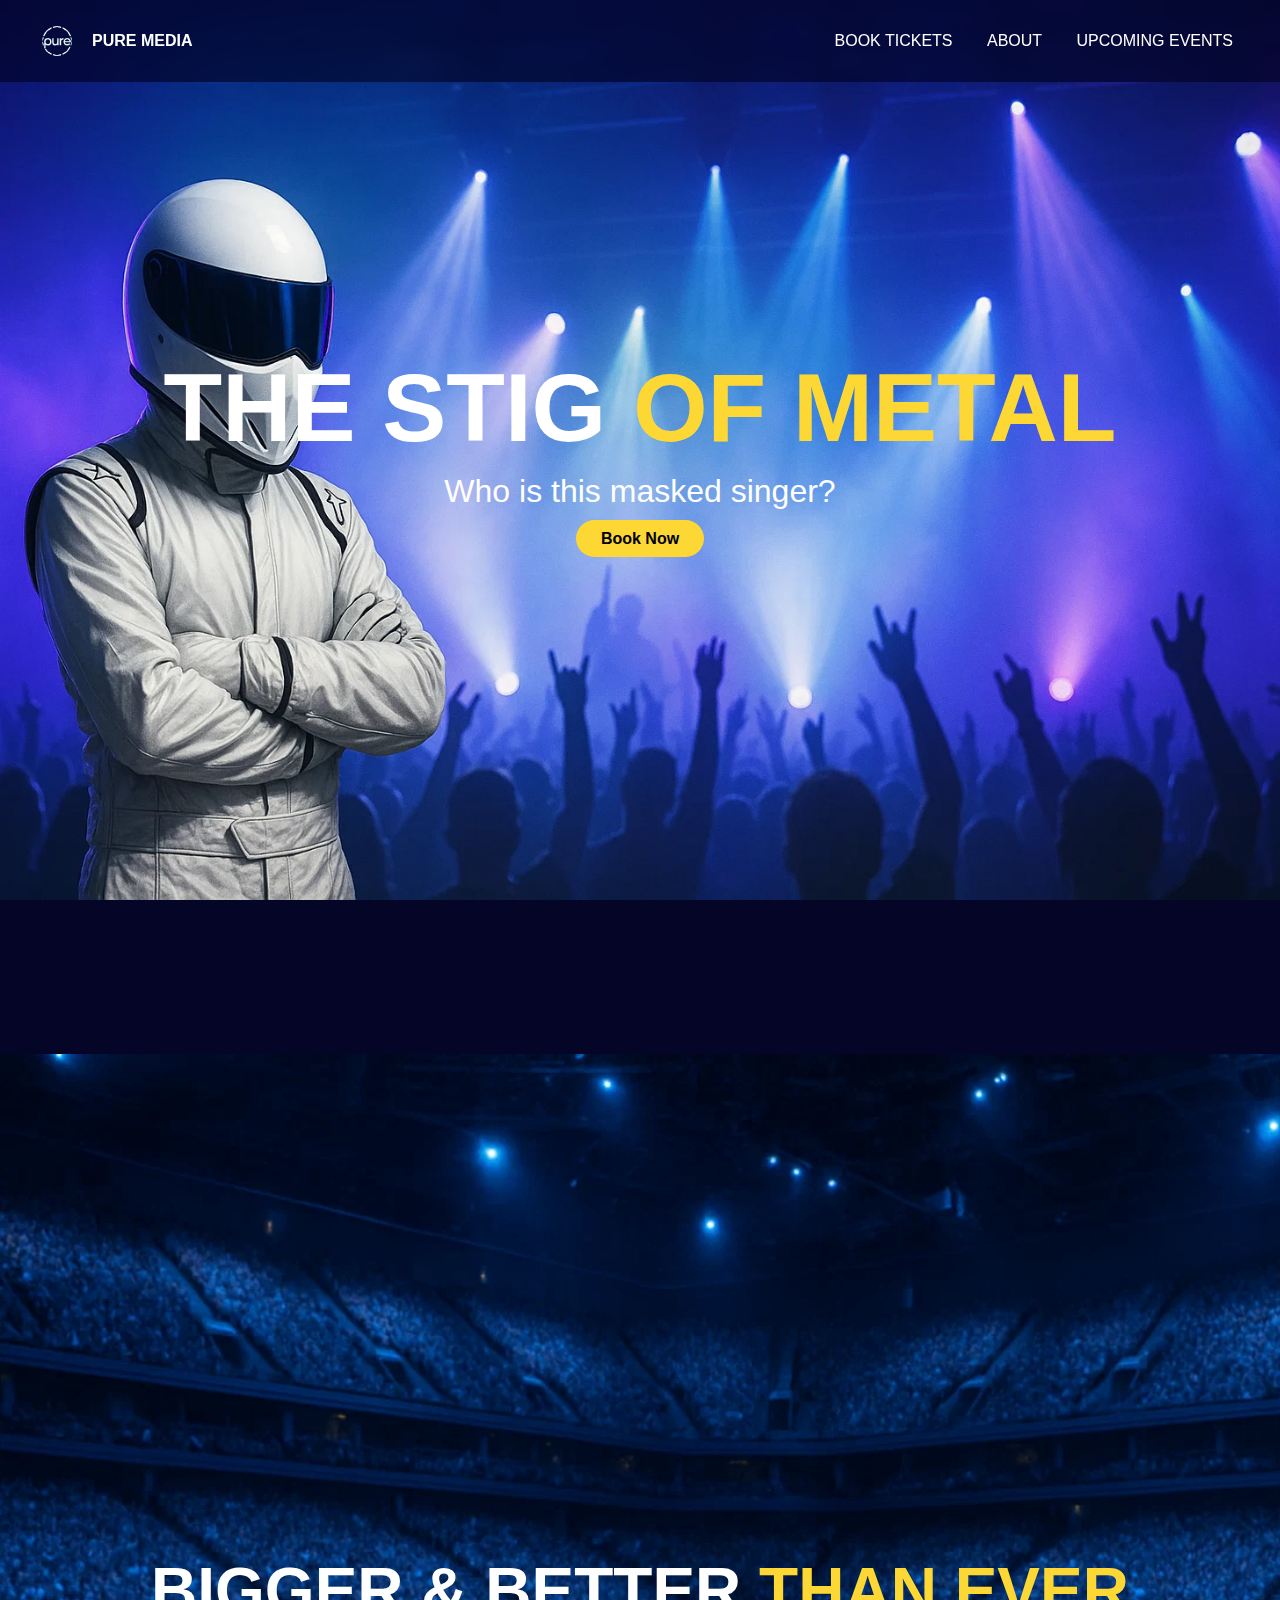
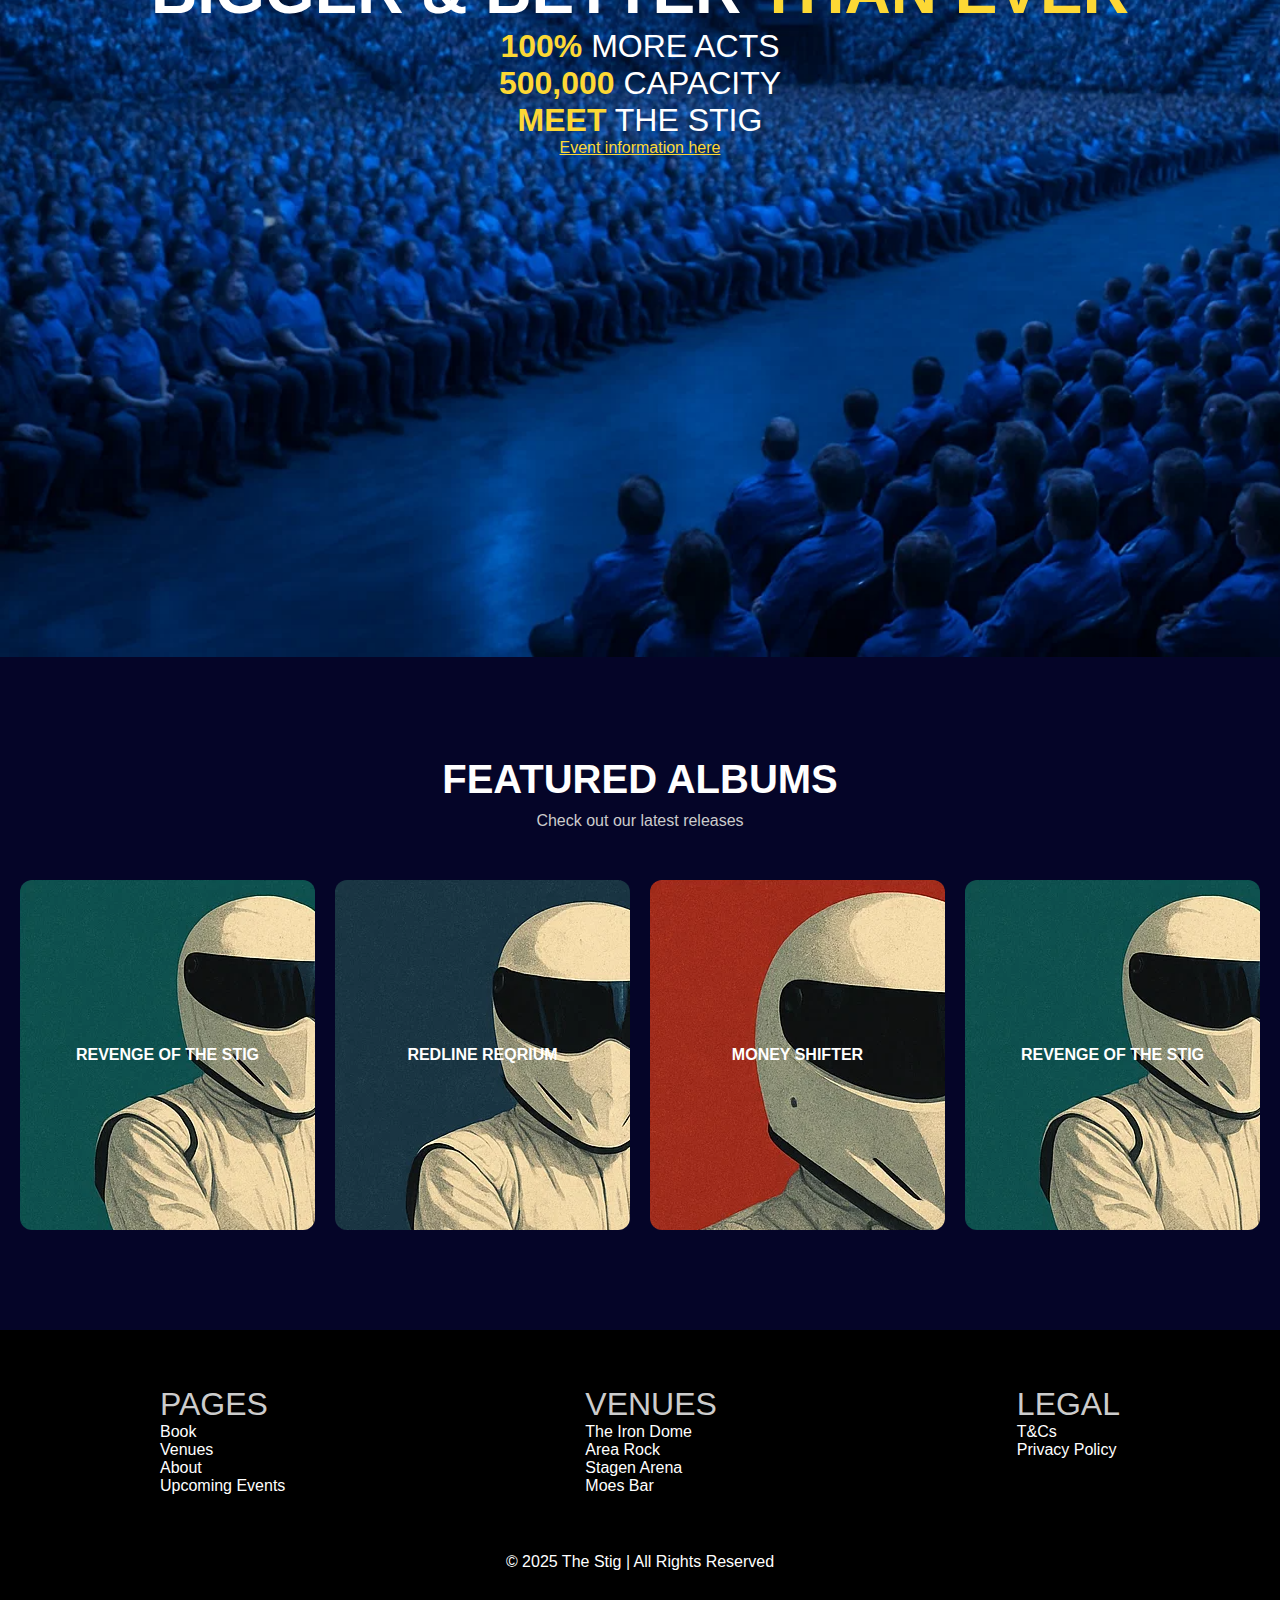
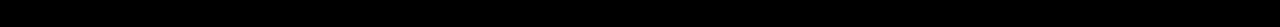
<file: Code/pure media final/index.html>
<!DOCTYPE html>
<html lang="en">
<head>
  <meta charset="UTF-8">
  <meta name="viewport" content="width=device-width, initial-scale=1.0">
  <title>The Stig of Metal</title>
  <link rel="preconnect" href="https://fonts.googleapis.com">
  <link rel="preconnect" href="https://fonts.gstatic.com" crossorigin>
  <link href="https://fonts.googleapis.com/css2?family=Creepster&display=swap" rel="stylesheet">
  <link rel="preconnect" href="https://fonts.googleapis.com">
  <link rel="preconnect" href="https://fonts.gstatic.com" crossorigin>
  <link href="https://fonts.googleapis.com/css2?family=BBH+Sans+Bartle&display=swap" rel="stylesheet">
  <link rel="preconnect" href="https://fonts.googleapis.com">
  <link rel="preconnect" href="https://fonts.gstatic.com" crossorigin>
  <link href="https://fonts.googleapis.com/css2?family=Tac+One&display=swap" rel="stylesheet">
  <link rel="stylesheet" href="styles.css">
  <script src="validation.js"></script>
</head>
<body>
  <header class="navbar">
    <div class="logo">
      <img src="9bfb18de-823a-47ef-a277-d964f4625556.png" alt="Pure Media Logo" height="50vh">
      <span><a href="index.html">PURE MEDIA</a></span>
    </div>
    <nav>
      <a href="book-form.php">BOOK TICKETS</a>
      <a href="index.html">ABOUT</a>
      <a href="venues.html">UPCOMING EVENTS</a>
    </nav>
  </header>

  <section class="hero" id="tickets">
    <div class="hero-content">
      <h1>THE STIG <span>OF METAL</span></h1>
      <p>Who is this masked singer?</p>
      <a id="book-now-button" href="book-form.php">Book Now</a>
    </div>
  </section>
  <div><video src="https://www.youtube.com/watch?v=HIa6NElzUtQ&pp=ygUMdGhlIHN0aWcgbGFw0gcJCQYKAYcqIYzv"></video></div>

  <section class="bigger-better" id="about">
    <h2>BIGGER & BETTER <span>THAN EVER</span></h2>
    <p><span class="highlight">100%</span> MORE ACTS</p>
    <p><span class="highlight">500,000</span> CAPACITY</p>
    <p><span class="highlight">MEET</span> THE STIG</p>
    <a href="venues.html" class="info-link">Event information here</a>
  </section>

<section class="albums">
  <h2>FEATURED ALBUMS</h2>
  <p class="subtitle">Check out our latest releases</p>
  
  <div class="album-grid">
        <div class="album-card revenge">
      <p>Revenge of the Stig</p>
    </div>
    <div class="album-card redline">
      <p>Redline Reqrium</p>
    </div>
    <div class="album-card moneyshifter">
      <p>Money Shifter</p>
    </div>
    <div class="album-card revenge">
      <p>Revenge of the Stig</p>
    </div>
  </div>
</section>

  <div id="footer">
    <div id="links">
    <div id="pages">
    <p>PAGES</p>
      <a href="">Book</a>
      <a href="">Venues</a>
      <a href="">About</a>
      <a  href="">Upcoming Events</a>
    </div>
    <div id="venues">
      <p>VENUES</p>
      <a href="">The Iron Dome</a>
      <a href="">Area Rock</a>
      <a href="">Stagen Arena</a>
      <a href="">Moes Bar</a>
    </div>
    <div id="legal">
      <p>LEGAL</p>
      <a href="">T&Cs</a>
      <a href="">Privacy Policy</a>
      </div></div>
    <div><a id="copyright">© 2025 The Stig | All Rights Reserved
</a></div>
    </div>
  </div>
</body>
</html>
</file>
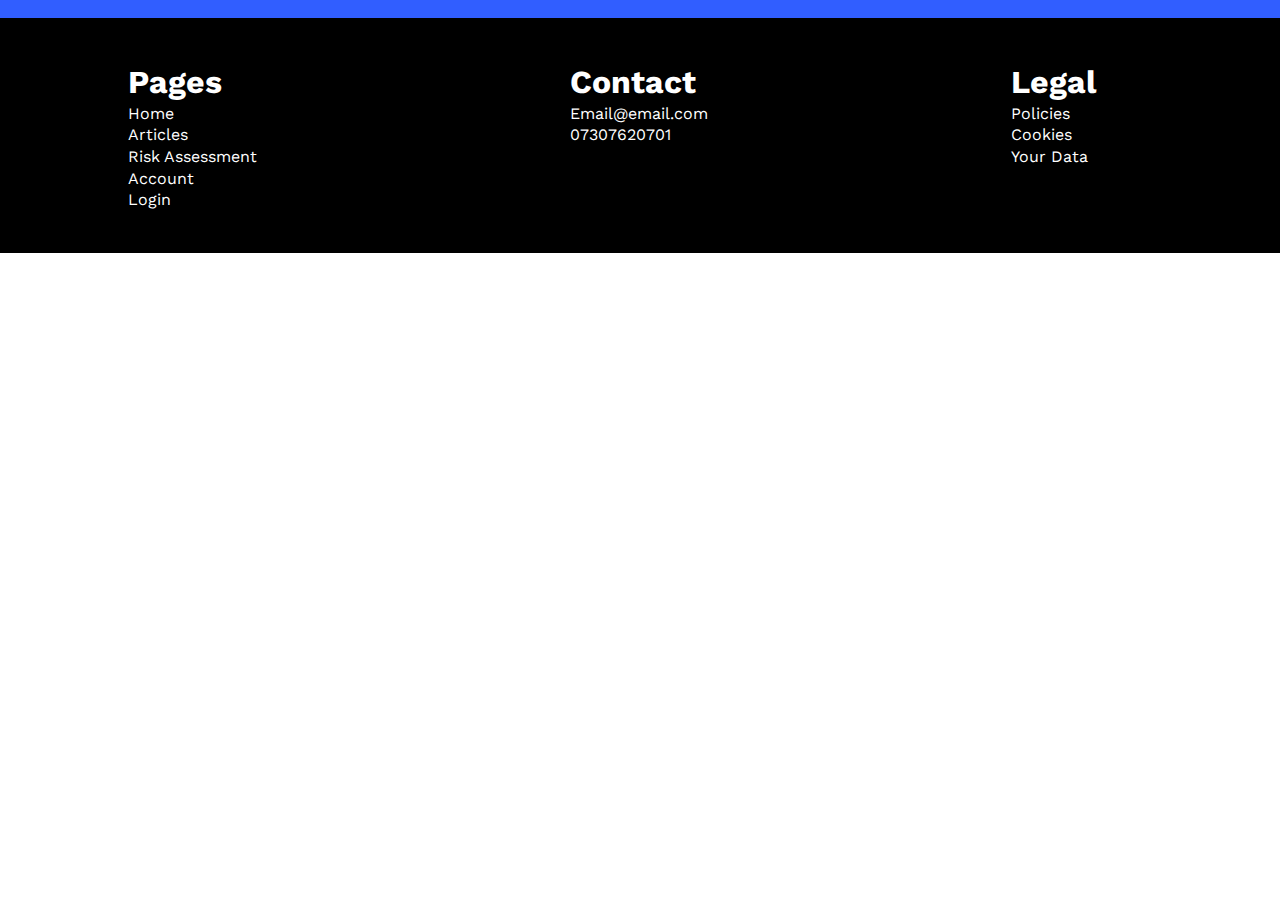
<file: healthadvisory/footer.html>
<!DOCTYPE html>
<html lang="en">
<head>
   <meta charset="UTF-8">
   <meta name="viewport" content="width=device-width, initial-scale=1.0">
   <link rel="stylesheet" href="css/footer.css">
   <link rel="preconnect" href="https://fonts.googleapis.com">
   <link rel="preconnect" href="https://fonts.gstatic.com" crossorigin>
   <link href="https://fonts.googleapis.com/css2?family=Work+Sans:ital,wght@0,100..900;1,100..900&display=swap" rel="stylesheet">
   </head>
<body>
   <div id="footer">
      <div class="section">
         <h1>Pages</h1>
         <a href="">Home</a>
         <a href="">Articles</a>
         <a href="">Risk Assessment</a>
         <a href="">Account</a>
         <a href="">Login</a>
      </div>
      <div class="section">
         <h1>Contact</h1>
         <a href="">Email@email.com</a>
         <a href="">07307620701</a>
      </div>
      <div class="section">
         <h1>Legal</h1>
         <a href="">Policies</a>
         <a href="">Cookies</a>
         <a href="">Your Data</a>
      </div>
   </div>
   
</body>
</html>
</file>
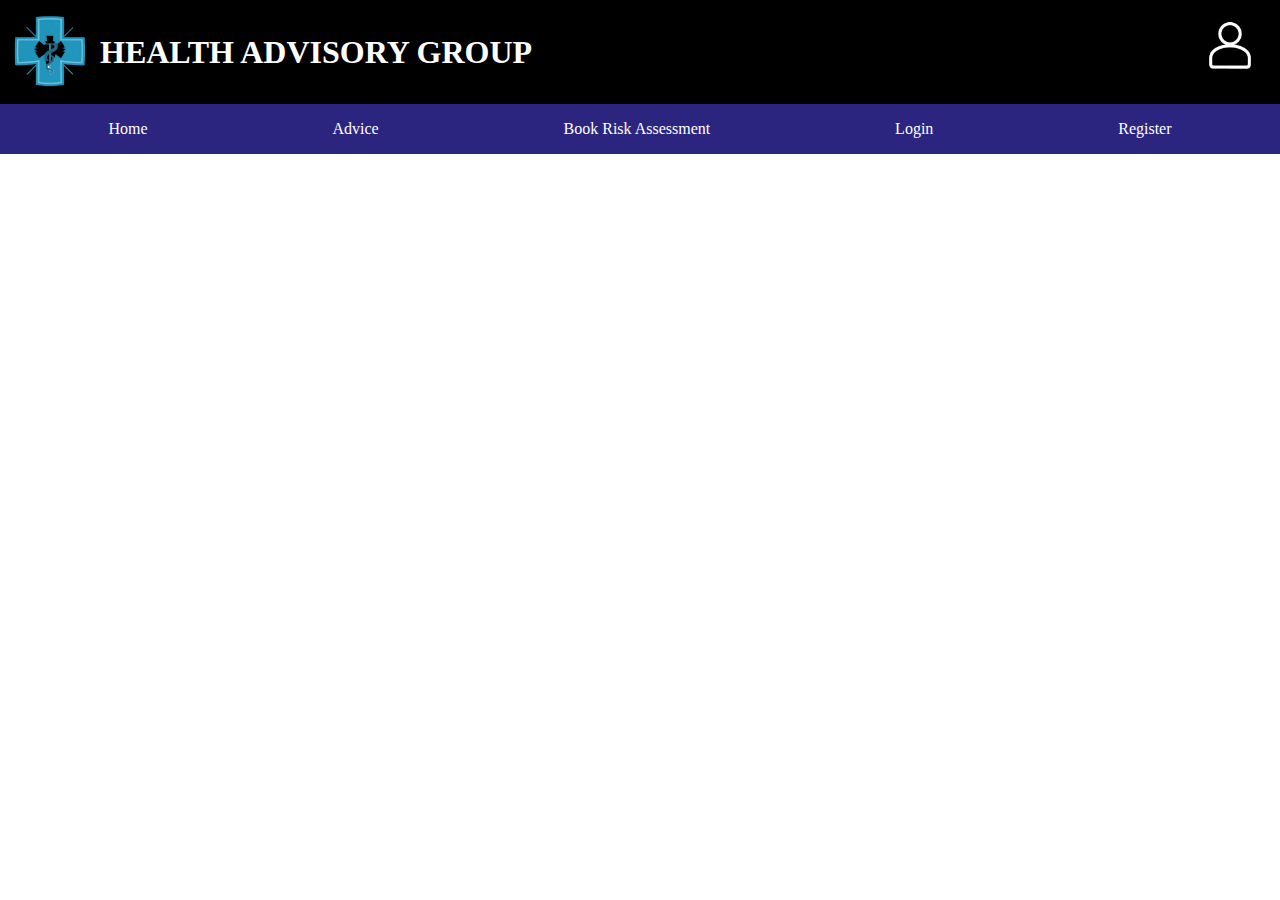
<file: healthadvisory/top_bar.html>
<!DOCTYPE html>
<html lang="en">
<head>
   <meta charset="UTF-8">
   <meta name="viewport" content="width=device-width, initial-scale=1.0">
   <title>Document</title>
   <link rel="stylesheet" href="css/top_bar.css">
</head>
<body>
   <nav class="navbar">
      <div id="top">
         <div id="company">
            <img src="images/output.png" alt="" width="100px">
            <h1>HEALTH ADVISORY GROUP</h1>
         </div>
         <div id="account_link">
            <a href=""><img src="images/output (1).png" alt="" width="100px"></a>
         </div>

      </div>
      <div id="bottom">
         <a href="">Home</a>
         <a href="">Advice</a>
         <a href="">Book Risk Assessment</a>
         <a href="">Login</a>
         <a href="">Register</a>
      </div>
   </nav>
   
</body>
</html>
</file>
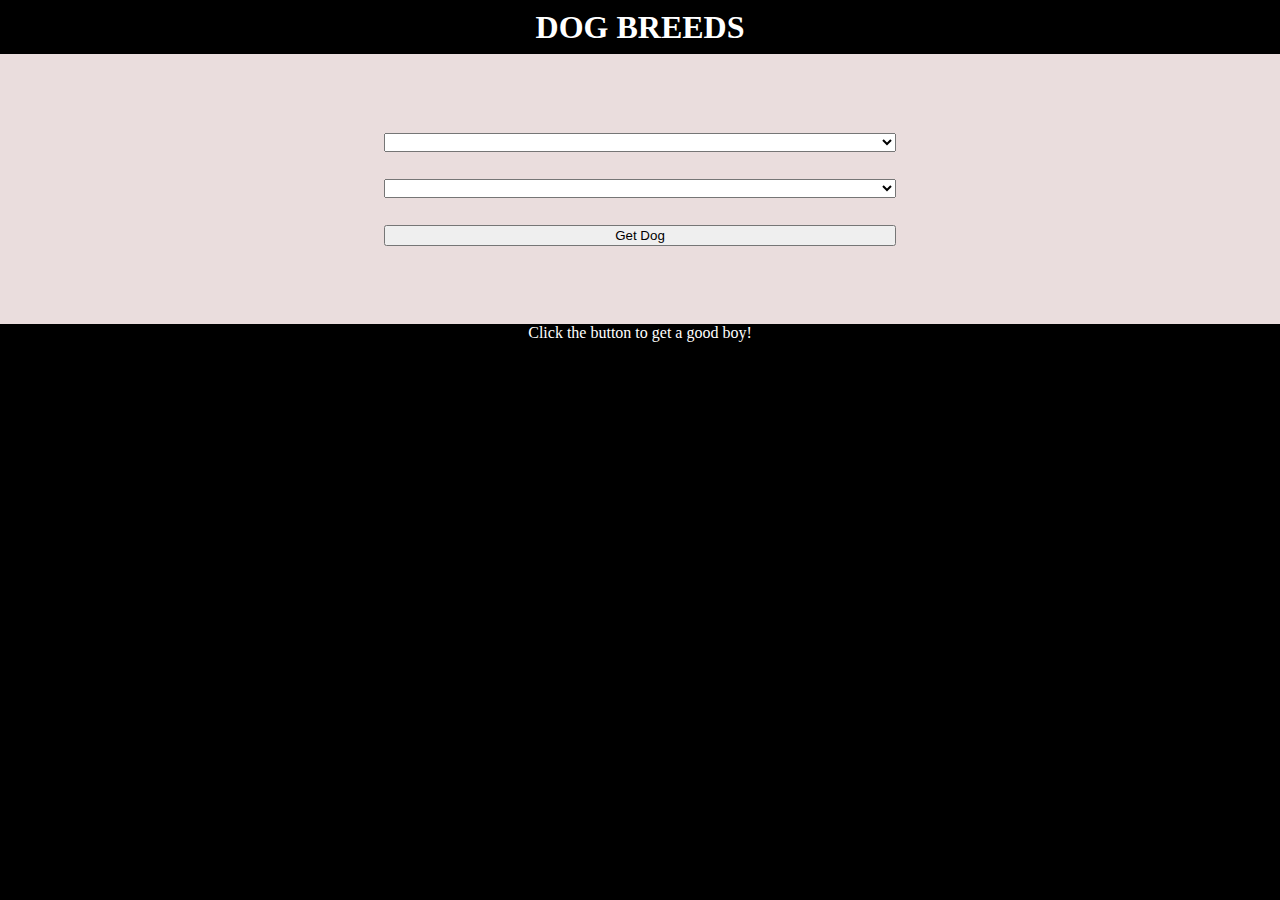
<file: Code/API/chuck.html>
<!DOCTYPE html>
<html lang="en">
<head>
  <meta charset="UTF-8">
  <meta name="viewport" content="width=device-width, initial-scale=1.0">
  <title>DOGS!</title>
  <link rel="stylesheet" href="dog.css">
</head>
<body>

  <div id="nav"><h1>DOG BREEDS</h1> </div>

  <div id="input"> 
    <div id="fields">
    <select id="type" name="dog"></select>
    <select id="subtype"></select>
    <button id="submit">Get Dog</button></div>
  </div>
  <div id="joke-container">
    <p id="weather">Click the button to get a good boy!</p>
  </div>

  <script src="chuck.js"> 
  </script>

</body>
</html>
</file>
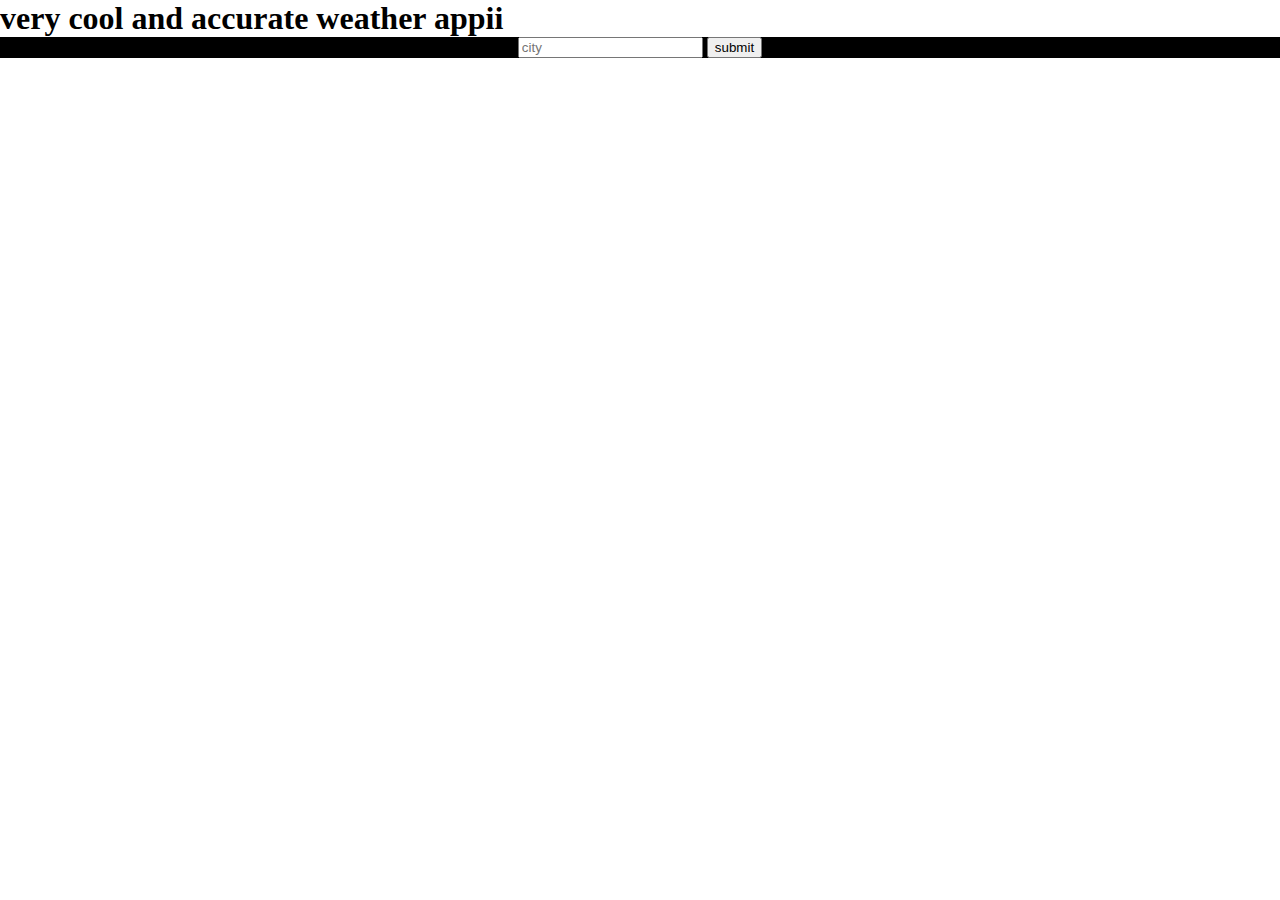
<file: Code/API/weatherapi.html>
<!DOCTYPE html>
<html lang="en">
<head>
   <meta charset="UTF-8">
   <meta name="viewport" content="width=device-width, initial-scale=1.0">
   <title>Document</title>
   <link rel="stylesheet" href="weather.css">
</head>
<body>
<h1>very cool and accurate weather appii</h1>

<div id="main">
   <div>   <input type="text" id="location" placeholder="city">
   <button id="submit">submit</button></div>
</div>
<div id="weather-box">
   <h1 id="weather"></h1>
</div>




   
</body>
<script src="scriptapi.js"></script>
</html>
</file>
<file: Code/pure media final/styles.css>
* {
  margin: 0;
  padding: 0;
  box-sizing: border-box;
}

.tac-one-regular {
  font-family: "Tac One", sans-serif;
  font-weight: 400;
  font-style: normal;
}


body {
  font-family: 'Poppins', sans-serif;
  background-color: #050528;
  color: #fff;
  overflow-x: hidden;
}

#book-now-button{
  background-color: #fdd835;
  color: #000;
  border: none;
  padding: 10px 25px;
  border-radius: 30px;
  font-size: 1rem;
  cursor: pointer;
  font-weight: bold;
  transition: 0.3s;
  text-decoration: none;
}

.navbar {
  position: fixed;
  top: 0;
  width: 100%;
  background: rgba(0, 0, 30, 0.6);
  display: flex;
  justify-content: space-between;
  align-items: center;
  padding: 1rem 2rem;
  z-index: 1000;
  backdrop-filter: blur(10px);
  font-family: 'Poppins', sans-serif!important;
}

.navbar a{
  color: white;
  text-decoration: none;


}



.logo {
  display: flex;
  align-items: center;
  gap: 10px;
  font-weight: bold;
  font-family: 'Poppins', sans-serif;
}

.navbar nav a {
  color: #fff;
  margin: 0 15px;
  text-decoration: none;
  transition: color 0.3s;
  font-family: 'Poppins', sans-serif;
}

.navbar nav a:hover {
  color: #fdd835;
}

/* venue and dates section*/

#venue-section{
  border: solid red;
  width: 100%;
  height: auto;
  display: flex;
  justify-content: space-around;
  gap: 1vw;
  margin: 0 6rem;
}

#venue1,
#venue2,
#venue3{
  width: 20rem;
  height: 66vh;
  border: green solid;
}

#venue1{
  background: url('assets_task_01k6jc32ghfa19bnay96b370dy_1759405871_img_1.webp') left/cover no-repeat;

}
#venue2{
  background: url('assets_task_01k6jc32ghfa19bnay96b370dy_1759405871_img_1.webp') left/cover no-repeat;

}
#venue3{
  background: url('assets_task_01k6jc32ghfa19bnay96b370dy_1759405871_img_1.webp') left/cover no-repeat;

}


/* HERO */
.hero {
  height: 100vh;
  background: url('assets_task_01k6jc32ghfa19bnay96b370dy_1759405871_img_1.webp') left/cover no-repeat;
  display: flex;
  align-items: center;
  justify-content: center;
  text-align: center;
}

.hero-content h1 {
  font-size: 6rem;
  font-weight: 900;
  color: #fff;
}

.hero-content h1 span {
  color: #fdd835;
}

.hero-content p {
  font-size: 2rem;
  margin: 10px 0 20px;
  font-family: sans-serif!important;
}

.btn {
  background: #fdd835;
  color: #000;
  border: none;
  padding: 12px 28px;
  border-radius: 30px;
  font-weight: bold;
  cursor: pointer;
  transition: transform 0.3s;
}

.btn:hover {
  transform: scale(1.1);
}


.bigger-better {

  background: url('assets_task_01k6jcrqcwfe2rt3g5bqdst3v8_1759406525_img_1.webp') left/cover no-repeat;

  text-align: center;
  padding: 500px 20px;
}

.bigger-better h2 {
  font-size: 4rem;
  color: #fff;
}
.bigger-better p{
  
    font-size: 2rem;

}
.bigger-better span {
  color: #fdd835;
}

.bigger-better .highlight {
  color: #fdd835;
  font-weight: bold;
}

.info-link {
  font-family: sans-serif!important;
  color: #fdd835;
  font-size: 1rem;
  text-decoration: underline;
}

/* ALBUMS */
.albums {
  padding: 100px 20px;
  text-align: center;
}

.albums h2 {
  font-size: 2.5rem;
  margin-bottom: 10px;
}

.subtitle {
  color: #ccc;
  margin-bottom: 50px;
  font-family: sans-serif!important;
}

.album-grid {
  display: grid;
  grid-template-columns: repeat(auto-fit, minmax(250px, 1fr));
  gap: 20px;
}

.album-card {
  height: 350px;
  border-radius: 12px;
  display: flex;
  flex-direction: column;
  justify-content: center;
  align-items: center;
  text-transform: uppercase;
  font-weight: bold;
  transition: transform 0.3s, box-shadow 0.3s;
}

.album-card:hover {
  transform: translateY(-10px);
  box-shadow: 0 10px 20px rgba(0,0,0,0.4);

}

.redline {background-image: url("Screenshot 2025-10-15 102804.png"); }
.moneyshifter {background-image: url("Screenshot 2025-10-15 102838s.png"); }
.revenge {background-image: url("Screenshot 2025-10-15 102854.png");  }
.silence {background-image: url("Screenshot 2025-10-15 102854e.png"); }


/* FOOTER */
#footer {
  background: #000;
  text-align: center;
  padding: 40px 10px;
  height: 33vh;
  color: #ccc;
  display: flex;
  align-items: center;
  justify-content: space-around;
  flex-direction: column;
}

#links{

  display: flex;
  flex-direction: row;
  justify-content: space-around;
  width: 100%;
}

.footer-links a {
  color: #fdd835;
  margin: 0 10px;
  text-decoration: none;
}

.footer-links a:hover {
  text-decoration: underline;
}


#legal,
#pages,
#venues{
  display: flex;
  justify-content: flex-start;
  flex-direction: column;
  align-items: flex-start;
  font-size: 2rem;
  height: 15vh
}

#copyright,
#legal a,
#pages a,
#venues a{
  color: white;
  text-decoration: none;
  font-size: 1rem;
  font-family: sans-serif!important;
}



@media (max-width: 768px) {


  .navbar {
    flex-direction: column;
    align-items: center;
    padding: 1rem;
  }

  .navbar nav {
    display: flex;
    flex-direction: column;
    align-items: center;
    width: 100%;
    margin-top: 10px;
  }

  .navbar nav a {
    margin: 10px 0;
  }


  .hero {
    padding: 20px;
    background-position: center;
    text-align: center;
  }

  .hero-content h1 {
    font-size: 2.2rem;
    line-height: 1.2;
  }

  .hero-content p {
    font-size: 1rem;
    padding: 0 10px;
  }

  .btn {
    padding: 10px 20px;
    font-size: 1rem;
  }

  .bigger-better {
    padding: 60px 20px;
  }

  .bigger-better h2 {
    font-size: 2rem;
  }

  .info-link {
    font-size: 1rem;
  }

  /* ALBUMS */
  .albums {
    padding: 60px 20px;
  }

  .albums h2 {
    font-size: 2rem;
  }

  .subtitle {
    font-size: 1rem;
  }

  .album-card {
    height: 250px;
    font-size: 0.9rem;
  }

  /* FOOTER */
  #footer {
    font-size: 0.9rem;
    padding: 30px 10px;
    height: 22vh;
    background-color: rgb(0, 0, 0);
  }

  .footer-links a {
    display: block;
    margin: 8px 0;
  }

  #venue-section{
  border: solid red;
  width: 100%;
  height: auto;
  display: flex;
  flex-direction: column;
  justify-content: center;
  align-items: center;
  gap: 1vw;
  margin: 0 6rem;}

  #main{
    margin-top: 60vh;
  }


}
</file>
<file: healthadvisory/css/footer.css>
#footer{
   font-family: "Work Sans", sans-serif;
   background-color: black;
   height: auto;
   width: 99%;
   display: flex;
   justify-content: space-between;
   padding: 10px;
   padding-left: 10vw;
}

#footer{
   border-top: solid 2vh rgb(49, 94, 255);
   padding-top: 5vh;
}

*{
   margin: 0;
}


.section{
   gap: 0.3vh;
   width: 30vw;
   height: 20vh;
   display: flex;
   justify-content: left;
   flex-direction: column;
   color: white;

}

.section a{
   color: white;
   text-decoration: none;
}

body{
   overflow-x: hidden;
}

@media (max-width:600px) {
   #footer{
      padding-left: 0;
      flex-direction: column;
      gap: 5vh;
      justify-content: center;
      align-items: center;
      padding: none;
   }
}
</file>
<file: healthadvisory/css/top_bar.css>
*{
   margin: 0;
}



#company{
   display: flex;
   flex-direction: row;
   align-items: center;
}

#company img{
   width: 100px;
}

#account_link{
   margin-left: auto;
   
}
   

#top{
   background-color: black;
   height: auto;
   display: flex;
   flex-direction: row;
}

#bottom{
   background-color: #2c2580;
   height: auto;
   display: flex;
   align-items: center;
   justify-content: space-around;
   padding: 1rem;
}

#bottom a{
   color: white;
   text-decoration: none;

}

.navbar{
   color: white;
   width: 100%;
   height: 6vh;
   background-color: grey;
   display: flex;
   flex-direction: column;
}

@media (max-width:600px) {
   #top{
      flex-direction: column;
      font-size: 4vw;
      gap: 0px;
      justify-content: center;
      align-items: center;

      
   }

      #company img{
      width: 30vw;
   }

   #company{
      flex-direction: column;
   }

   #bottom{
      padding: 1rem;
      flex-direction: column;
      gap: 1vh;
      
   }

   #bottom a{
      font-size: 4vw;
   }

   #account_link{
   margin-left: 0%;
   
}
   
}
</file>
<file: Code/API/dog.css>
body img{
   height: 40vh;
   width: auto;

}

body{
   background-color: black;
}

*{
   margin: 0;
}

#nav{
   display: flex;
   align-items: center;
   justify-content: center;
   background-color: black;
   height: 6vh;
   color: white;

}

#input{
   width: 100%;
   background-color: rgb(234, 221, 221);
   display: flex;
   align-items: center;
   justify-content: center;
   height: 30vh;

}

#fields{
   gap: 3vh;
   display: flex;
   flex-direction: column;

}

#input select{
   width: 40vw;
   display: flex;
   justify-content: center;
   align-items: center;
}

#joke-container{
   display: flex;
   align-items: center;
   justify-content: center;
   background-color: black;
   color: white;
   height: auto;
}

#weather{
   height: auto;
   display: flex;
   align-items: center;
   justify-content: center;
   flex-direction: column;
}

@media (max-width:800px) {


   body img{
      height: auto;
      max-width: 100vw;
      min-width: 80vw;
   }

   
}
</file>
<file: Code/API/weather.css>
#body{
   display: flex;
   align-items: center;
   justify-content: center;
}

*{
   margin: 0;
}

#weather-box{
   display: flex;
   align-items: center;
   justify-content: center;
   width: auto;
   height: auto;
}


#weather-box h1{
   font-size: 5vw;
   display: flex;
   align-items: center;
   justify-content: center;
   flex-direction: column;
}

#main{
   display: flex;
   align-items: center;
   justify-content: center;
   flex-direction: column;
   background-color: black;
   background-repeat: no-repeat;
   background-position: center;
   width: 100%;

}
</file>
